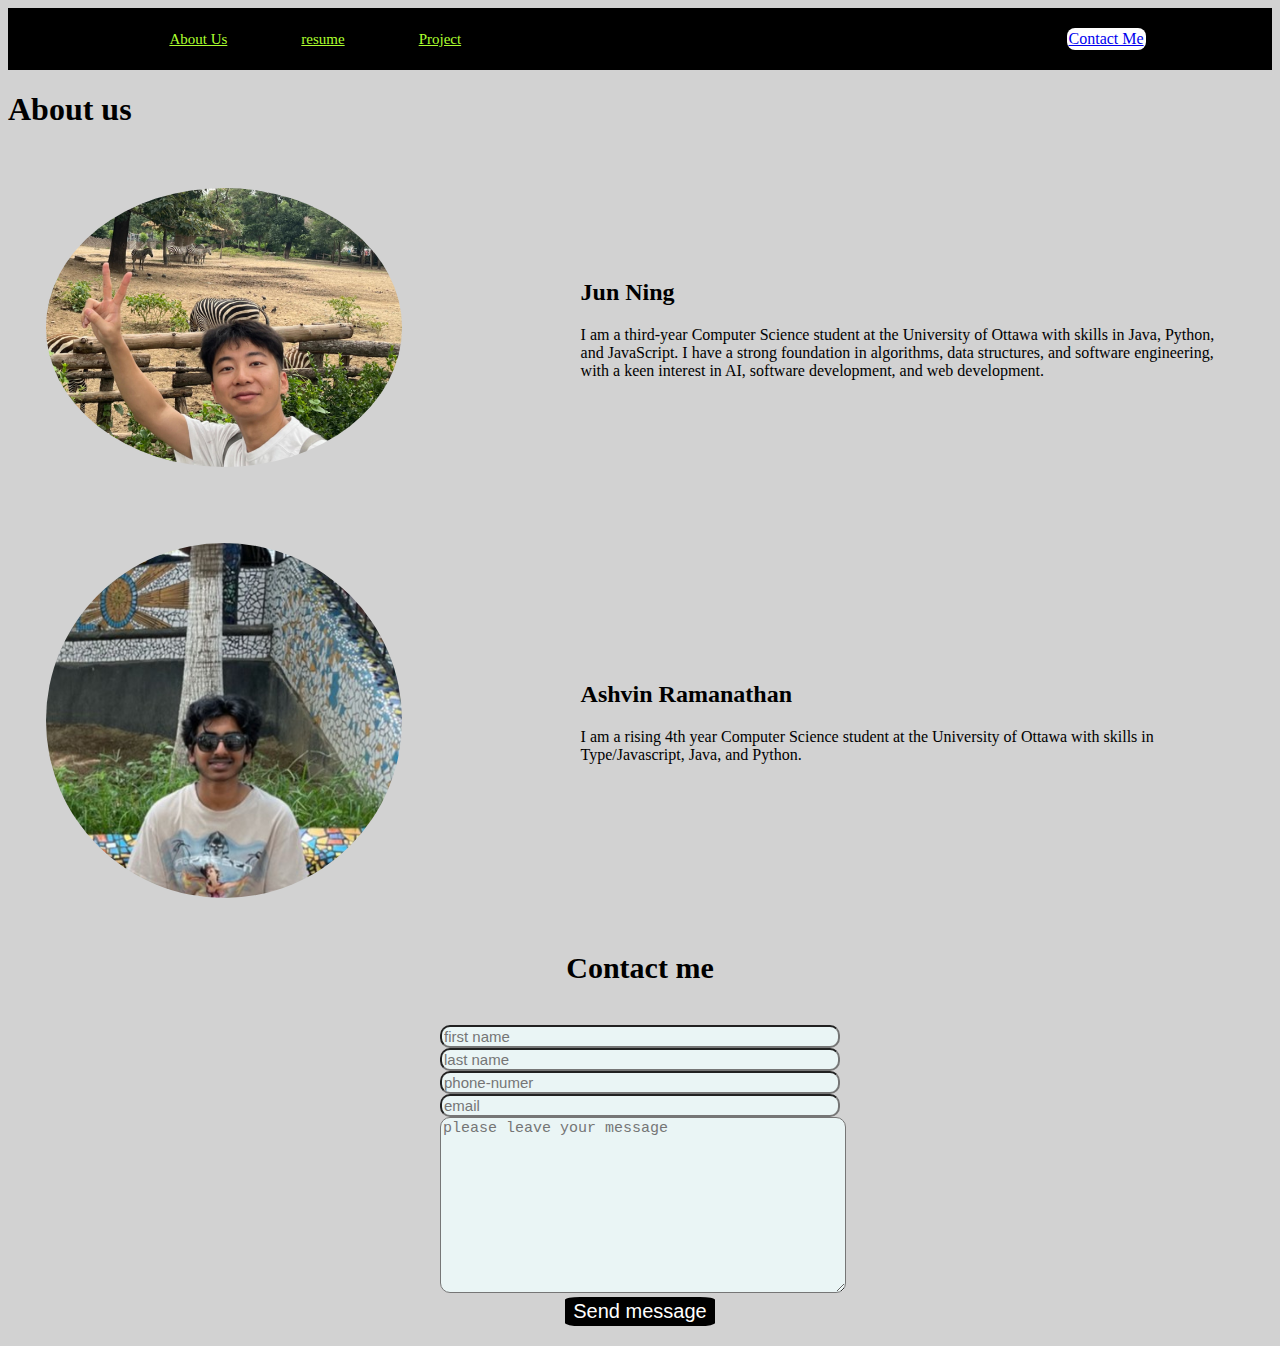
<file: public/index.html>
<!DOCTYPE html>
<html lang="en">
<head>
     <meta charset="UTF-8">
     <meta name="viewport" content="width=device-width, initial-scale=1.0">
     <title>Portfolio</title>
     <link rel="stylesheet" href="style.css">
</head>
<body>
    <header class="header">
        
        <nav class = "navBar">
            <a href="#about-us" class="">About Us</a>
            <a href="resume/resume.html">resume</a>
            <a href="project/project.html">Project</a>
        </nav>
        <a href="#contact" class="contact">Contact Me</a>
    </header>

    <h1>About us </h1>
    <section id="about-us" >
        <div class="about">
           
               <img src="./image/aboutMe.jpg" alt="Jun's image" class="image-about-me">
               <div>
                <h2>Jun Ning </h2>
                <p>I am a third-year Computer Science student at the University of Ottawa 
                   with skills in Java, Python, and JavaScript. I have a strong foundation in algorithms, data structures, 
                   and software engineering, with a keen interest in AI, software development, and web development.</p>
               </div>
        </div>

        <div class="about">
            <img src="./image/aboutme2.jpg" alt="Ashvin's image" class="image-about-me">
            <div>   
                <h2>Ashvin Ramanathan</h2>
                <p>I am a rising 4th year Computer Science student at the University of Ottawa with skills in Type/Javascript, Java, and Python.</p>
            </div>

        </div>
    </section>

    <section id="contact">
        <div class="contact-form">
            <h2 class="contact-me">Contact <span>me</span></h2>
            <form action="#">
                <div class="input-box">
                    <input type="text" placeholder="first name">
                    <input type="text" placeholder="last name">
    
                </div>
                <div class="input-box">
                    <input type="text" placeholder="phone-numer">
                    <input type="email" placeholder="email">
                </div>

                <textarea name="" id="" cols="25" rows="10" placeholder="please leave your message"></textarea>
                <input type="submit" value="Send message" class="btn">
            </form>
        </div>
        
    </section>
    
    
</body>


</html>
</file>
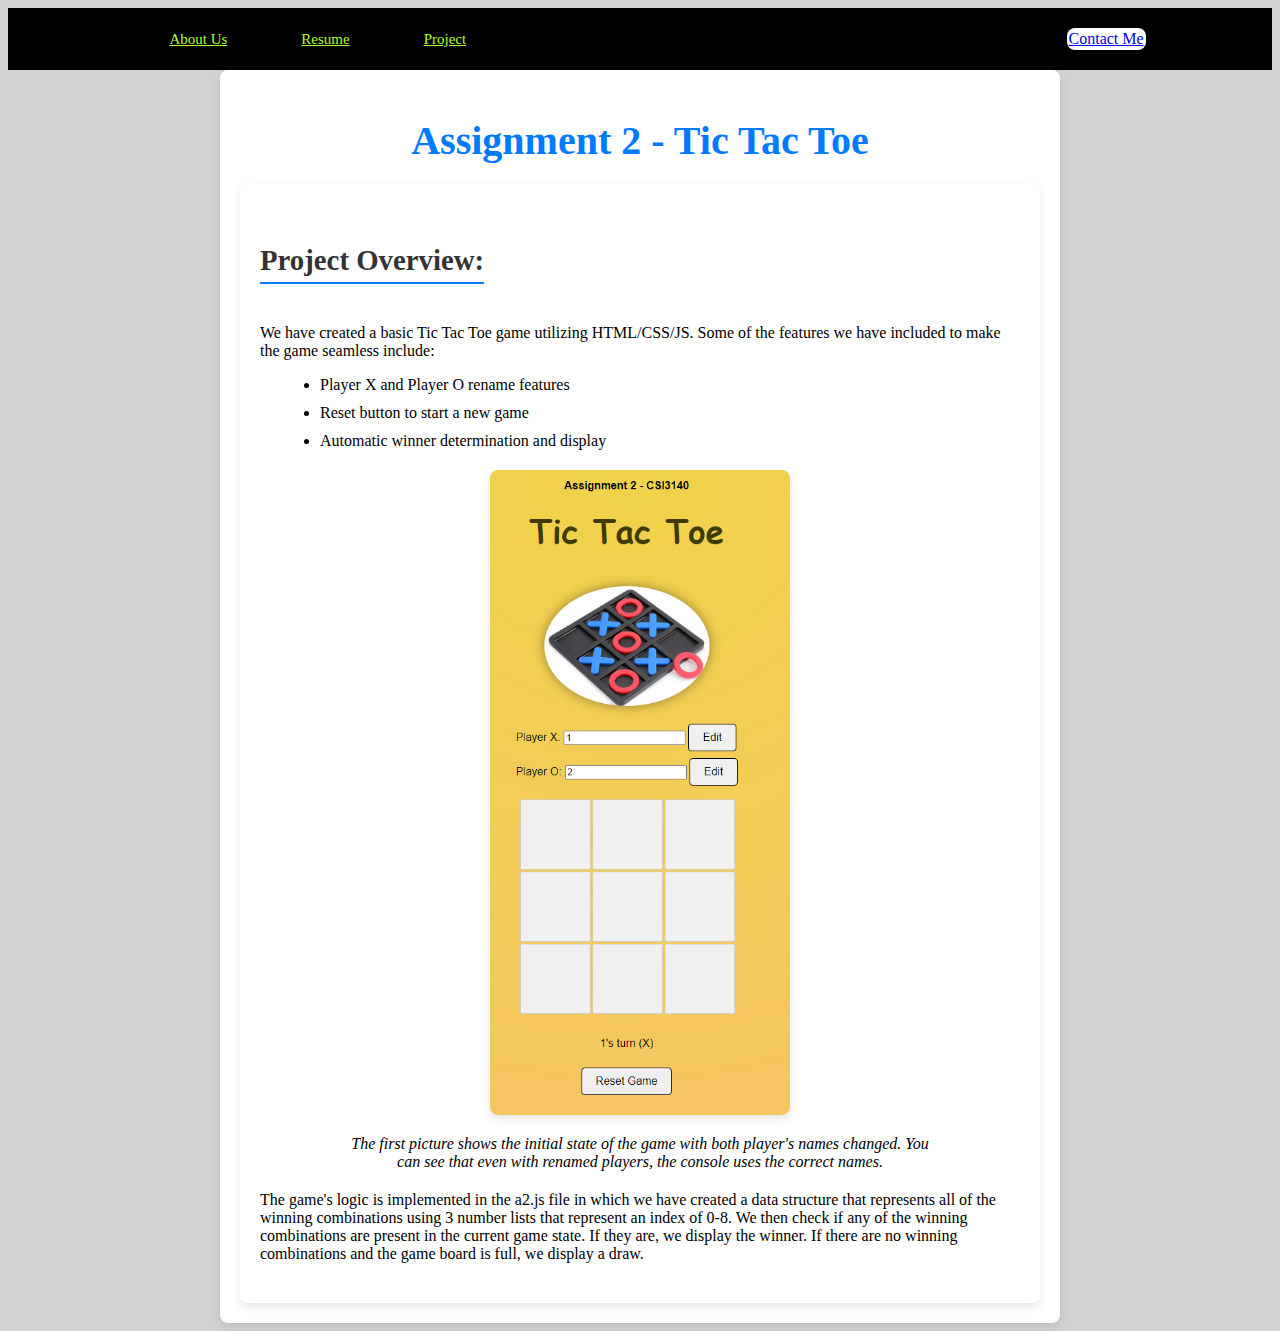
<file: public/project/assignment2.html>
<!DOCTYPE html>
<html lang="en">
<head>
     <meta charset="UTF-8">
     <meta name="viewport" content="width=device-width, initial-scale=1.0">
     <title>Portfolio</title>
     <link rel="stylesheet" href="a3.css">
</head>
<body>
    <header class="header">
        <nav class="navBar">
            <a href="../index.html#about-us" class="">About Us</a>
            <a href="../resume/resume.html">Resume</a>
            <a href="project.html">Project</a>
        </nav>
        <a href="../index.html#contact" class="contact">Contact Me</a>
    </header>

    <body>
        <div class="container">
            <h1 class="project-title">Assignment 2 - Tic Tac Toe</h1>
            <div class="project-card">
                <div class="project-description">
                    <h2 class="section-title">Project Overview:</h2>
                    <p>We have created a basic Tic Tac Toe game utilizing HTML/CSS/JS. Some of the features we have included to make the game seamless include:</p>
                    <ul>
                        <li>Player X and Player O rename features</li>
                        <li>Reset button to start a new game</li>
                        <li>Automatic winner determination and display</li>
                    </ul>
                </div>
                <img src="../image/initialstateA2.png" alt="Initial State" class="project-image">
                <p class="image-description">The first picture shows the initial state of the game with both player's names changed. You can see that even with renamed players, the console uses the correct names.</p>
                <div class="project-description">
                    <p>The game's logic is implemented in the a2.js file in which we have created a data structure that represents all of the winning combinations using 3 number lists that represent an index of 0-8. We then check if any of the winning combinations are present in the current game state. If they are, we display the winner. If there are no winning combinations and the game board is full, we display a draw.</p>
                </div>
            </div>
        </div>
    </body>

    
    
</body>


</html>
</file>
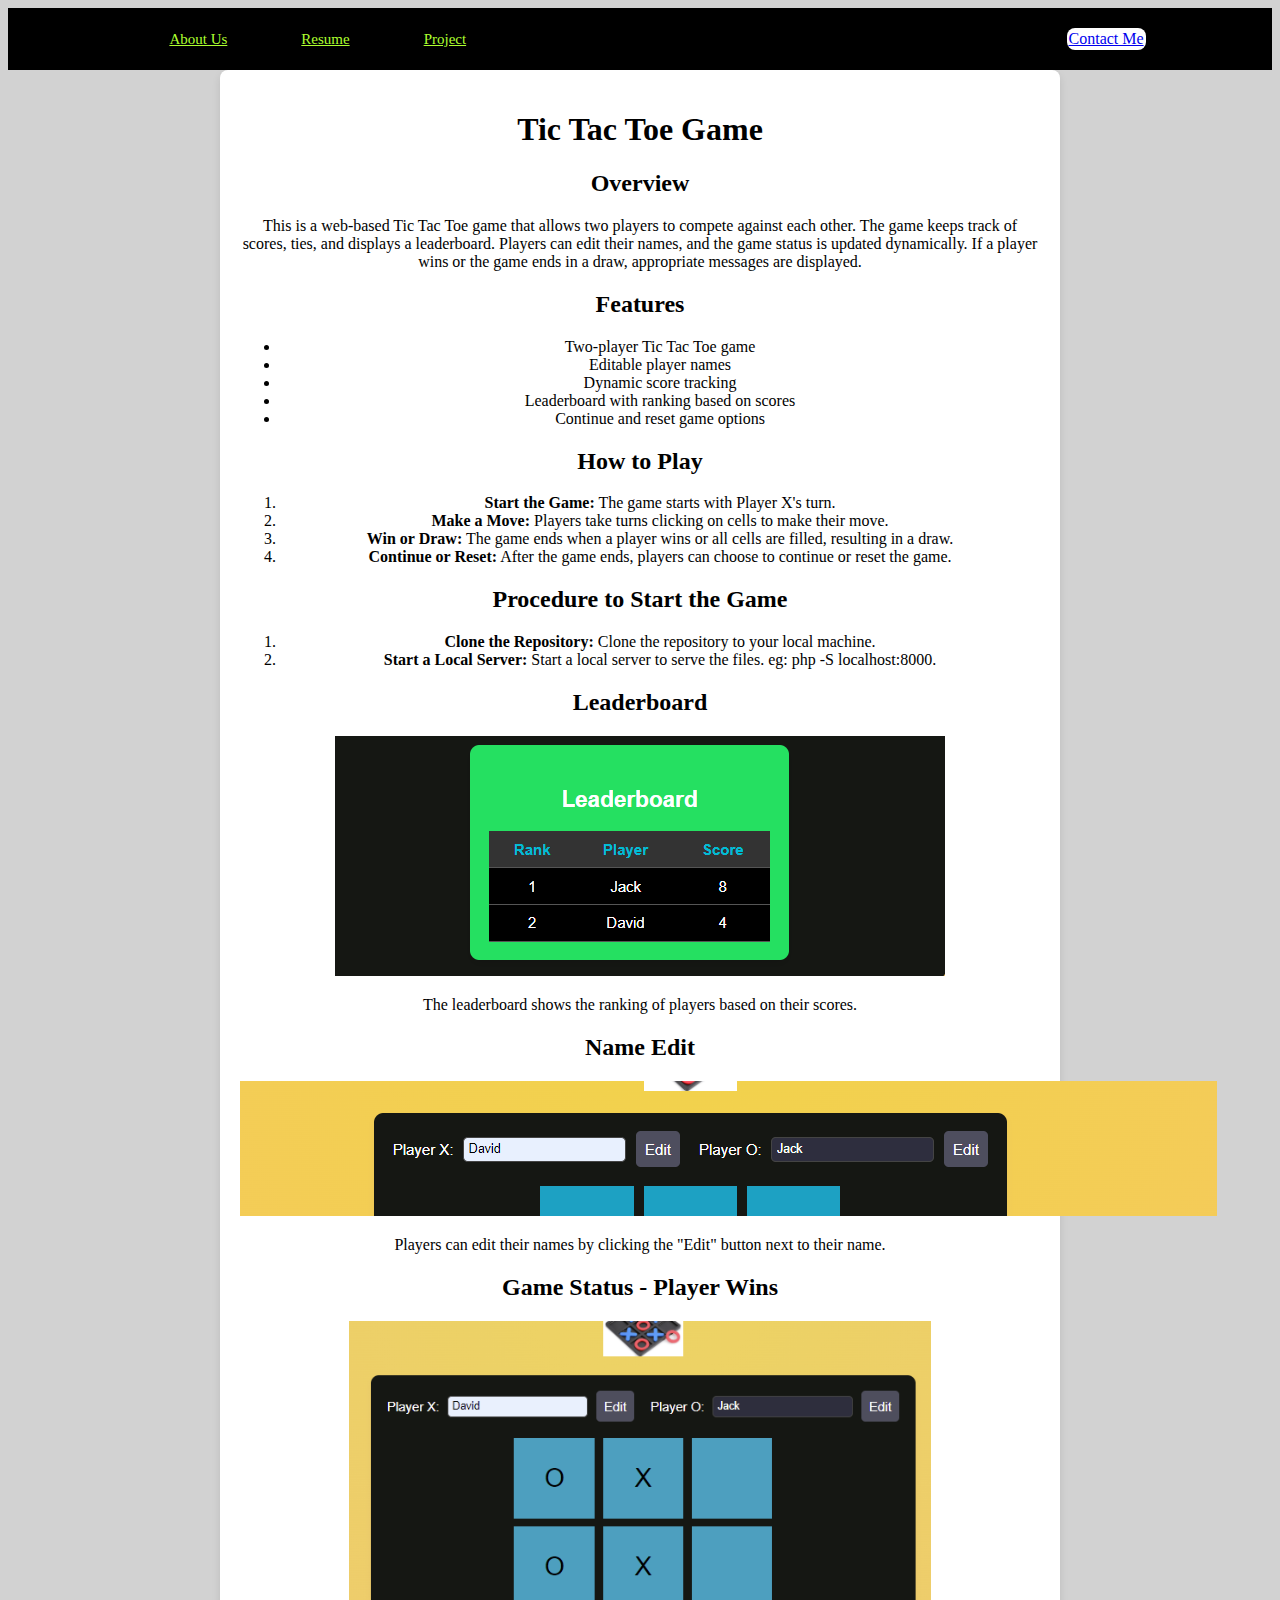
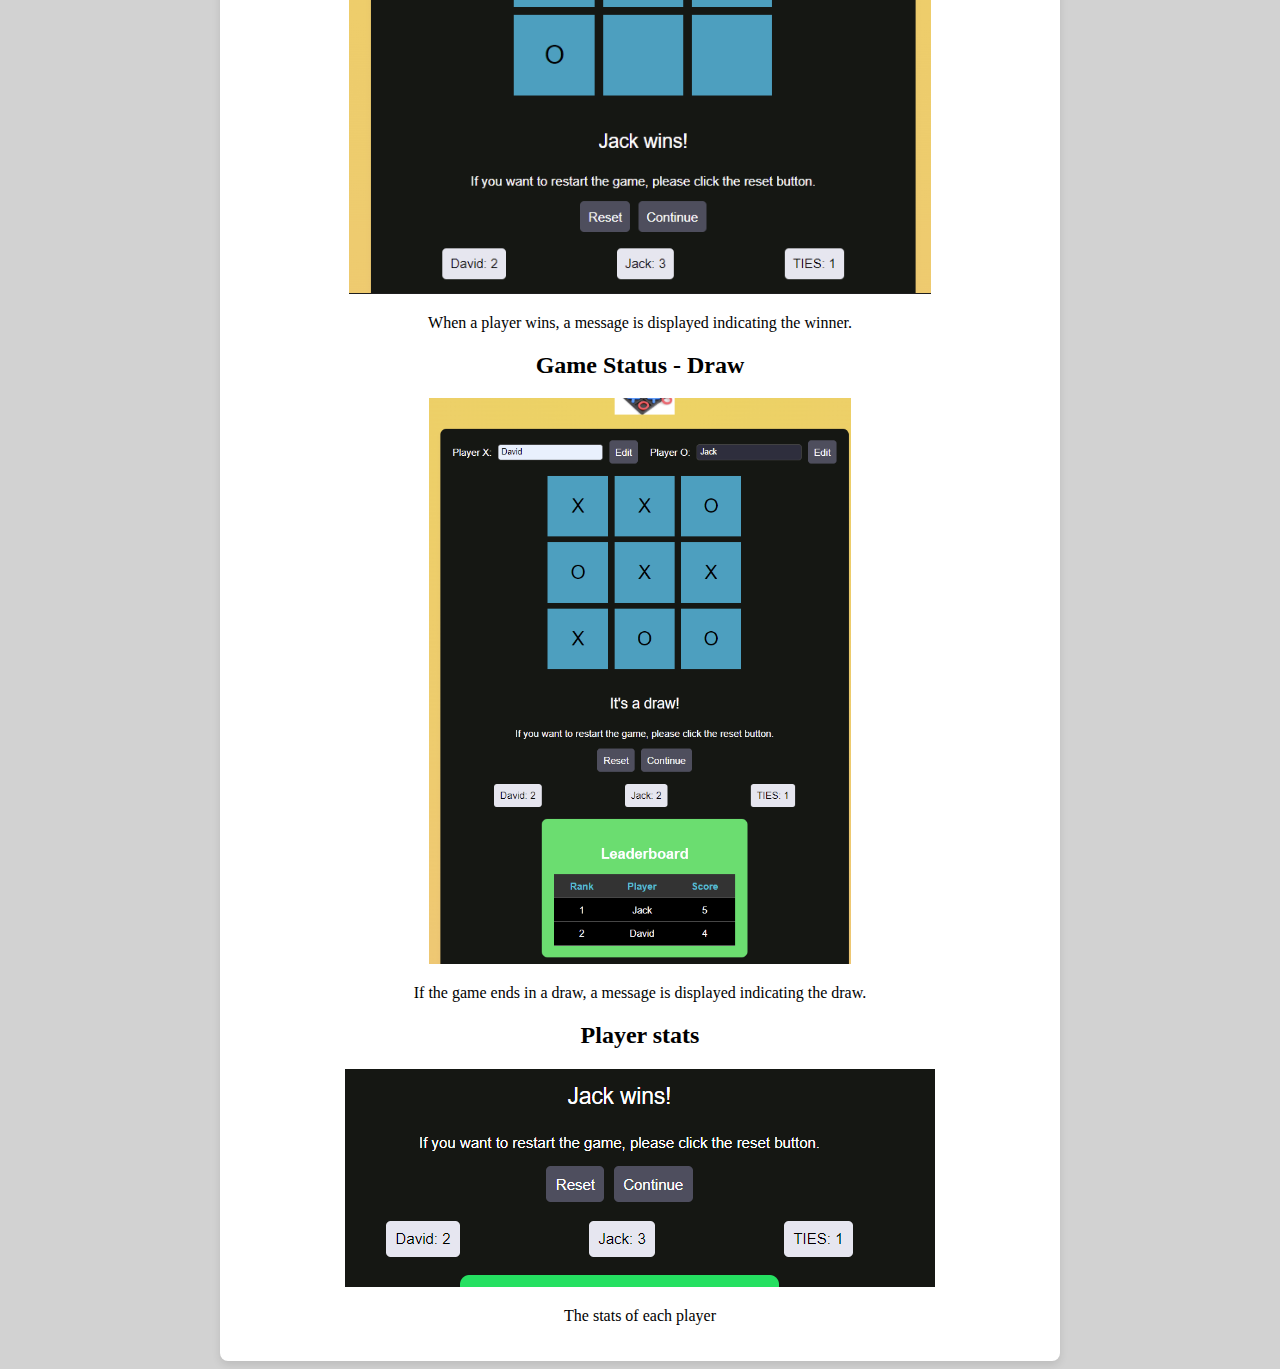
<file: public/project/assignment3.html>
<!DOCTYPE html>
<html lang="en">
<head>
     <meta charset="UTF-8">
     <meta name="viewport" content="width=device-width, initial-scale=1.0">
     <title>Portfolio</title>
     <link rel="stylesheet" href="a3.css">
</head>
<body>
    <header class="header">
        <nav class="navBar">
            <a href="../index.html#about-us" class="">About Us</a>
            <a href="../resume/resume.html">Resume</a>
            <a href="project.html">Project</a>
        </nav>
        <a href="../index.html#contact" class="contact">Contact Me</a>
    </header>

    <body>
        <div class="container">
            <h1>Tic Tac Toe Game</h1>
    
            <section class="overview">
                <h2>Overview</h2>
                <p>This is a web-based Tic Tac Toe game that allows two players to compete against each other. The game keeps track of scores, ties, and displays a leaderboard. Players can edit their names, and the game status is updated dynamically. If a player wins or the game ends in a draw, appropriate messages are displayed.</p>
            </section>
    
            <section class="features">
                <h2>Features</h2>
                <ul>
                    <li>Two-player Tic Tac Toe game</li>
                    <li>Editable player names</li>
                    <li>Dynamic score tracking</li>
                    <li>Leaderboard with ranking based on scores</li>
                    <li>Continue and reset game options</li>
                </ul>
            </section>
    
            <section class="how-to-play">
                <h2>How to Play</h2>
                <ol>
                    <li><b>Start the Game:</b> The game starts with Player X's turn.</li>
                    <li><b>Make a Move:</b> Players take turns clicking on cells to make their move.</li>
                    <li><b>Win or Draw:</b> The game ends when a player wins or all cells are filled, resulting in a draw.</li>
                    <li><b>Continue or Reset:</b> After the game ends, players can choose to continue or reset the game.</li>
                </ol>
            </section>
    
            <section class="procedure">
                <h2>Procedure to Start the Game</h2>
                <ol>
                    <li><b>Clone the Repository:</b> Clone the repository to your local machine.</li>
                    <li><b>Start a Local Server:</b> Start a local server to serve the files. eg: php -S localhost:8000.</li>
                </ol>
            </section>
    
            <section class="leaderboard">
                <h2>Leaderboard</h2>
                <img src="../image/LeaderBoardA3.png" alt="Leaderboard">
                <p>The leaderboard shows the ranking of players based on their scores.</p>
            </section>
    
            <section class="name-edit">
                <h2>Name Edit</h2>
                <img src="../image/nameEditA3.png" alt="Name Edit">
                <p>Players can edit their names by clicking the "Edit" button next to their name.</p>
            </section>
    
            <section class="game-status">
                <h2>Game Status - Player Wins</h2>
                <img src="../image/winnerA3.png" alt="Winner">
                <p>When a player wins, a message is displayed indicating the winner.</p>
            </section>
    
            <section class="game-status-draw">
                <h2>Game Status - Draw</h2>
                <img src="../image/tiegameA3.png" alt="Tie Game">
                <p>If the game ends in a draw, a message is displayed indicating the draw.</p>
            </section>
    
            <section class="player-stats">
                <h2>Player stats</h2>
                <img src="../image/statusA3.png" alt="Stats">
                <p>The stats of each player</p>
            </section>
        </div>
    </body>

    
    
</body>


</html>
</file>
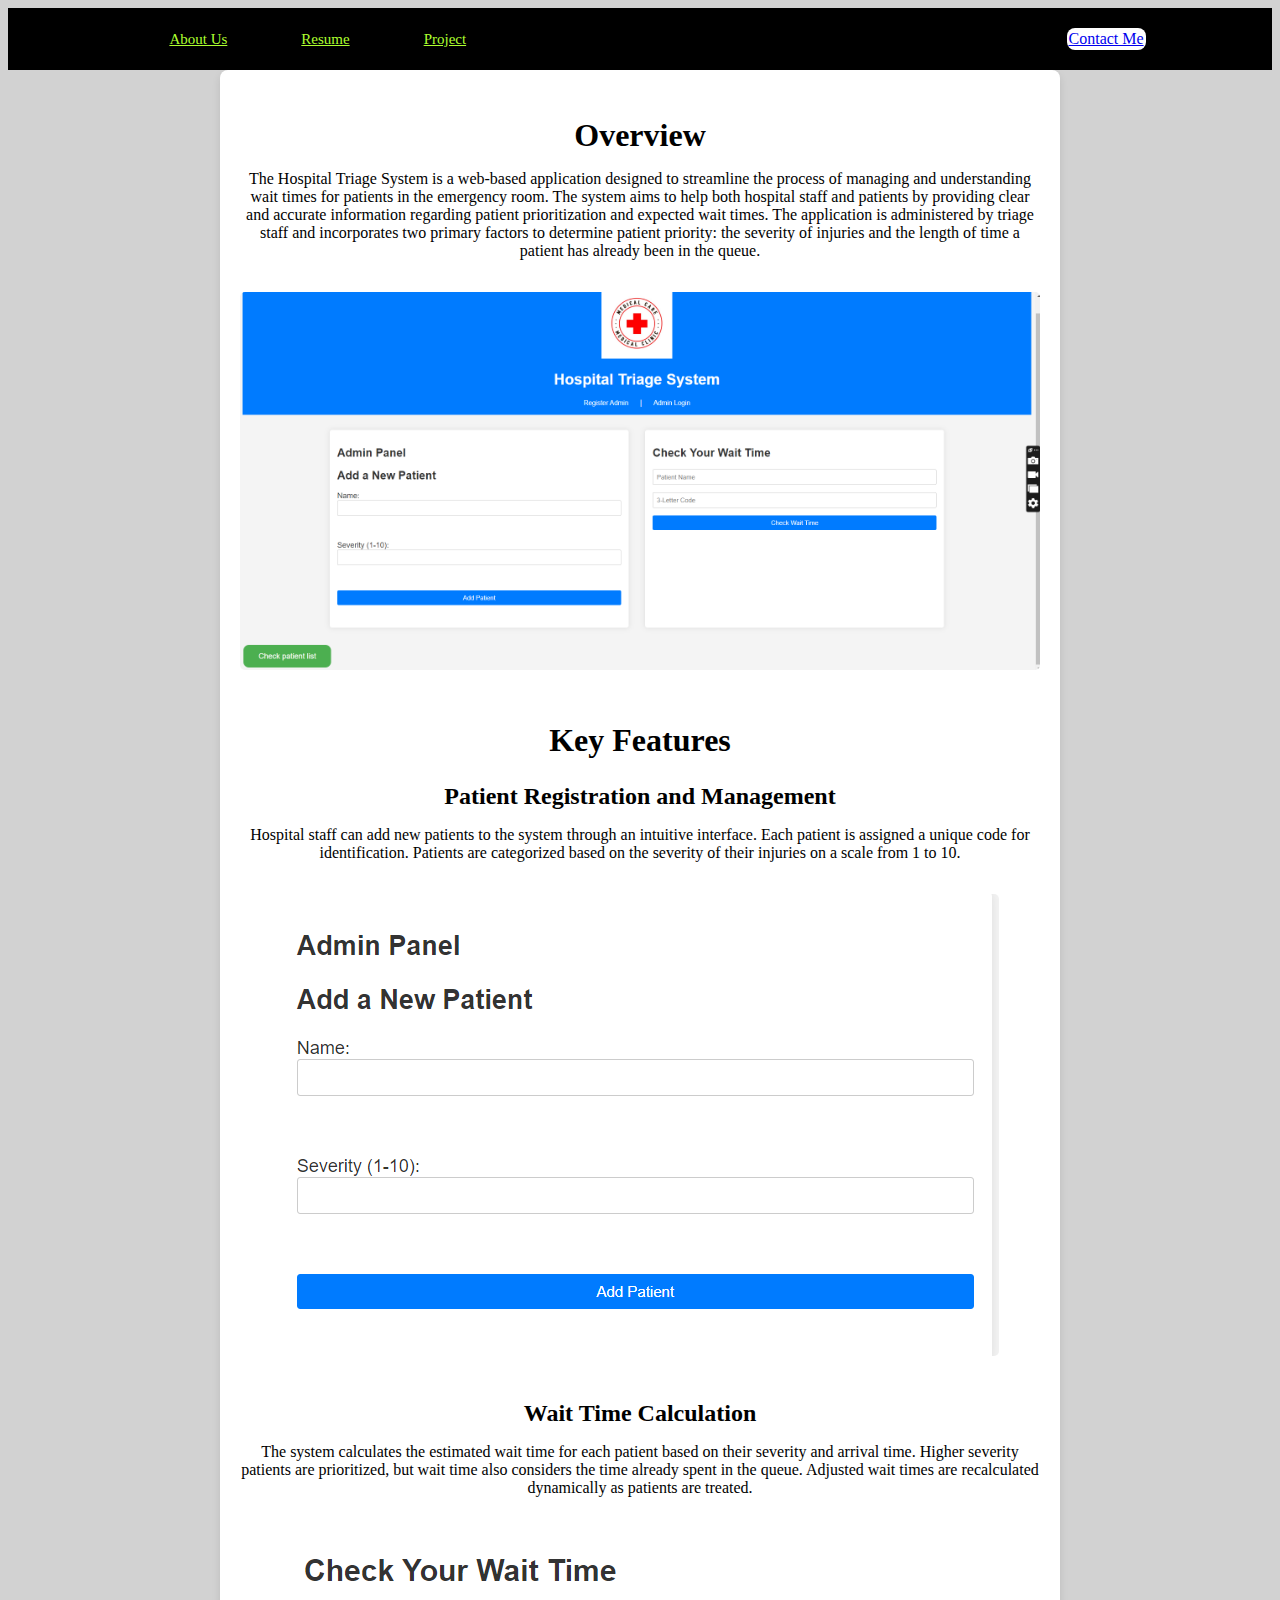
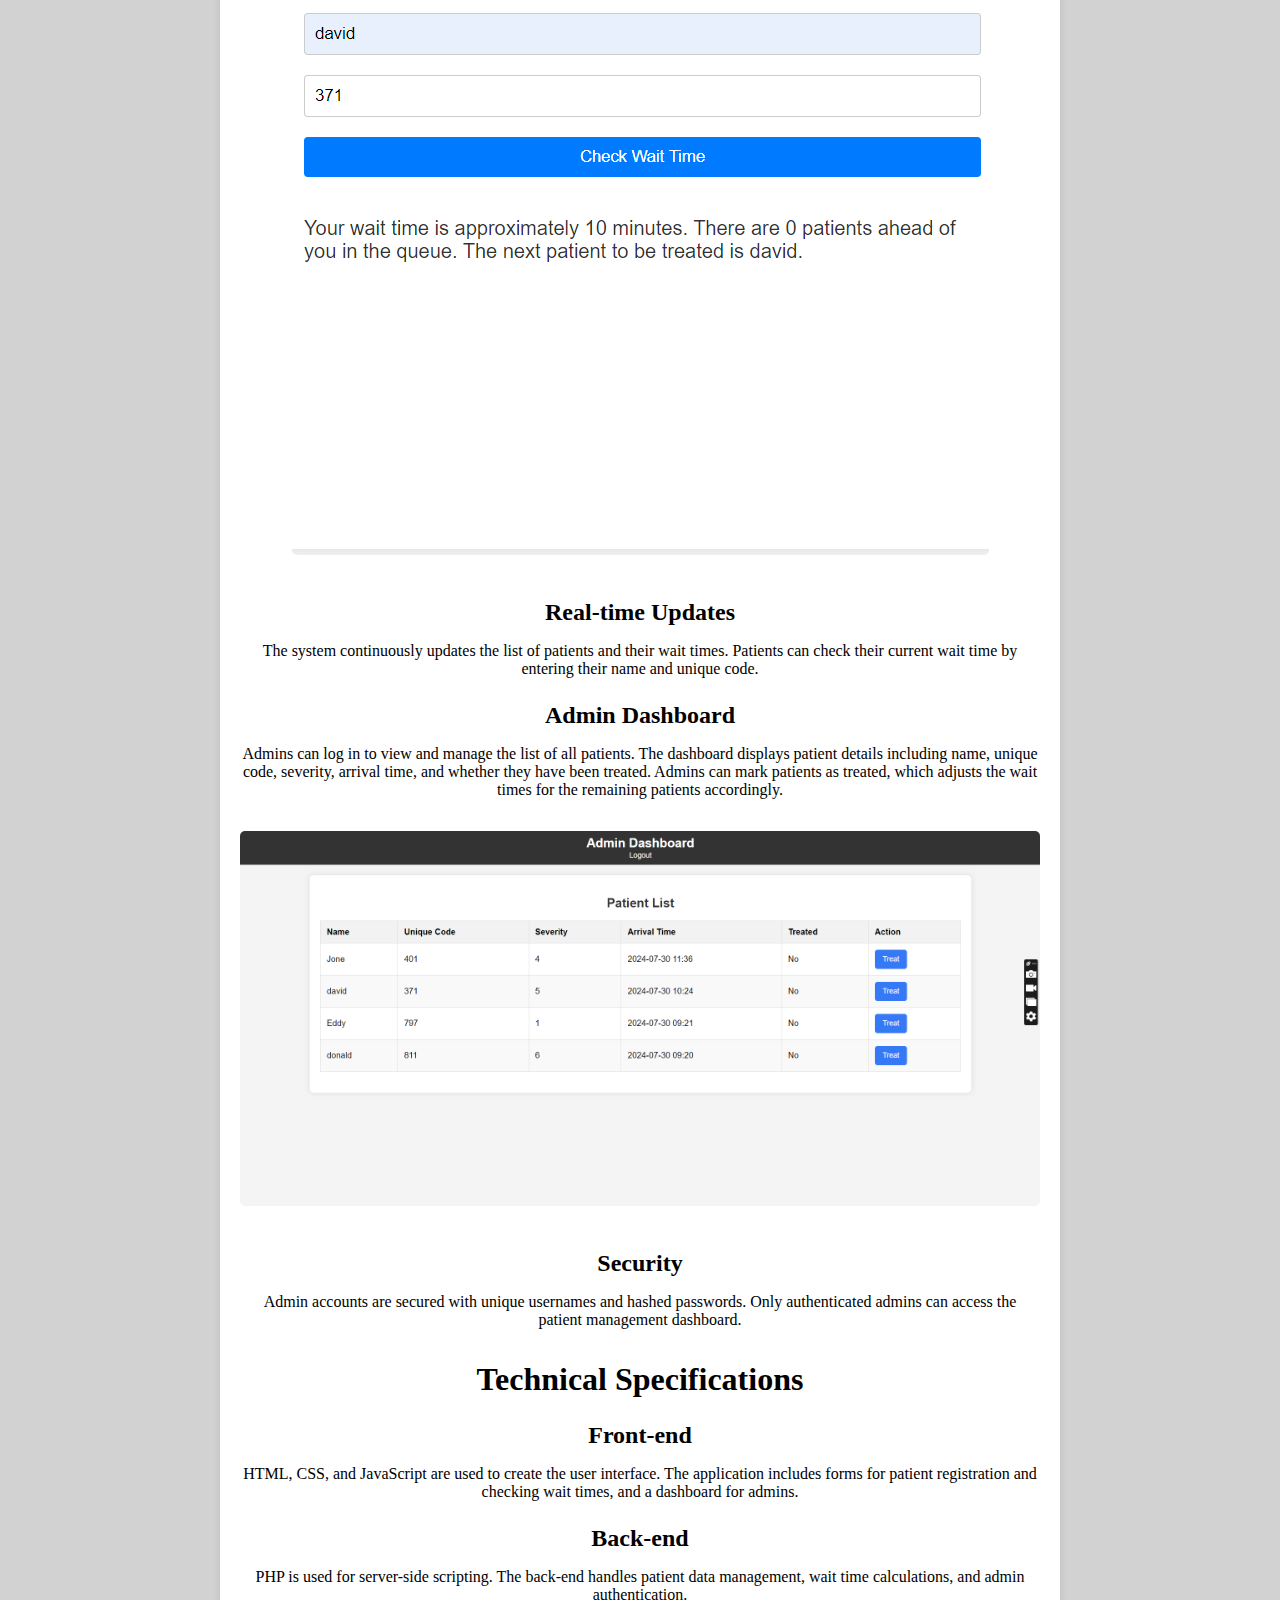
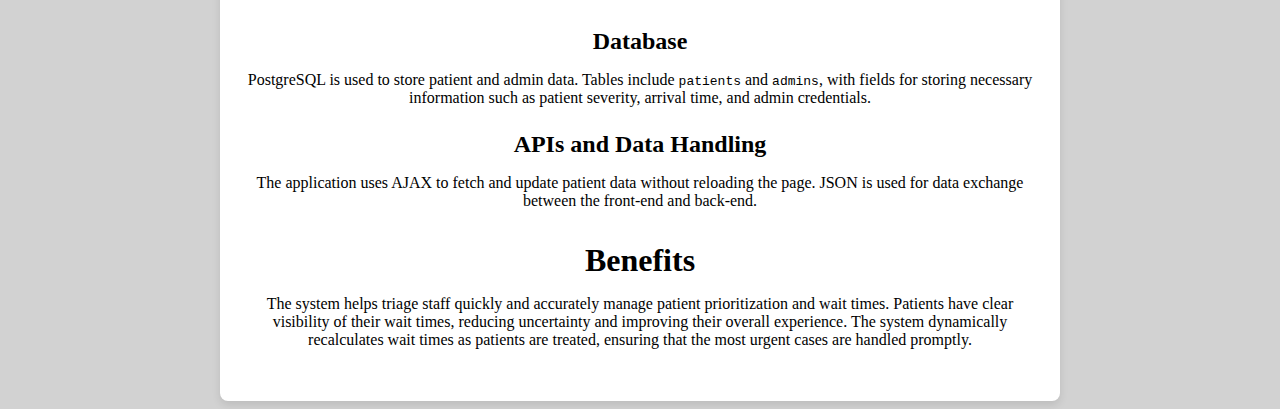
<file: public/project/assignment4.html>
<!DOCTYPE html>
<html lang="en">
<head>
     <meta charset="UTF-8">
     <meta name="viewport" content="width=device-width, initial-scale=1.0">
     <title>Portfolio</title>
     <link rel="stylesheet" href="a4.css">
</head>
<body>
    <header class="header">
        <nav class="navBar">
            <a href="../index.html#about-us" class="">About Us</a>
            <a href="../resume/resume.html">Resume</a>
            <a href="project.html">Project</a>
        </nav>
        <a href="../index.html#contact" class="contact">Contact Me</a>
    </header>

    <body>
        <div class="container">

            <main class="project">
                <section>
                    <h2>Overview</h2>
                    <p>The Hospital Triage System is a web-based application designed to streamline the process of managing and understanding wait times for patients in the emergency room. The system aims to help both hospital staff and patients by providing clear and accurate information regarding patient prioritization and expected wait times. The application is administered by triage staff and incorporates two primary factors to determine patient priority: the severity of injuries and the length of time a patient has already been in the queue.</p>
                    <img src="../image/OverallA4.png" alt="Overview Image">
                </section>
        
                <section>
                    <h2>Key Features</h2>
        
                    <h3>Patient Registration and Management</h3>
                    <p>Hospital staff can add new patients to the system through an intuitive interface. Each patient is assigned a unique code for identification. Patients are categorized based on the severity of their injuries on a scale from 1 to 10.</p>
                    <img src="../image/insertPatientA4.png" alt="Patient Registration Image">
        
                    <h3>Wait Time Calculation</h3>
                    <p>The system calculates the estimated wait time for each patient based on their severity and arrival time. Higher severity patients are prioritized, but wait time also considers the time already spent in the queue. Adjusted wait times are recalculated dynamically as patients are treated.</p>
                    <img src="../image/waittimeA4.png" alt="Wait Time Calculation Image">
        
                    <h3>Real-time Updates</h3>
                    <p>The system continuously updates the list of patients and their wait times. Patients can check their current wait time by entering their name and unique code.</p>
                    
        
                    <h3>Admin Dashboard</h3>
                    <p>Admins can log in to view and manage the list of all patients. The dashboard displays patient details including name, unique code, severity, arrival time, and whether they have been treated. Admins can mark patients as treated, which adjusts the wait times for the remaining patients accordingly.</p>
                    <img src="../image/dashboardA4.png" alt="Admin Dashboard Image">
        
                    <h3>Security</h3>
                    <p>Admin accounts are secured with unique usernames and hashed passwords. Only authenticated admins can access the patient management dashboard.</p>
                </section>
        
                <section>
                    <h2>Technical Specifications</h2>
        
                    <h3>Front-end</h3>
                    <p>HTML, CSS, and JavaScript are used to create the user interface. The application includes forms for patient registration and checking wait times, and a dashboard for admins.</p>
                 
        
                    <h3>Back-end</h3>
                    <p>PHP is used for server-side scripting. The back-end handles patient data management, wait time calculations, and admin authentication.</p>
                 
        
                    <h3>Database</h3>
                    <p>PostgreSQL is used to store patient and admin data. Tables include <code>patients</code> and <code>admins</code>, with fields for storing necessary information such as patient severity, arrival time, and admin credentials.</p>
                 
        
                    <h3>APIs and Data Handling</h3>
                    <p>The application uses AJAX to fetch and update patient data without reloading the page. JSON is used for data exchange between the front-end and back-end.</p>
                
                </section>
        
        
        
                <section>
                    <h2>Benefits</h2>
                    <p>The system helps triage staff quickly and accurately manage patient prioritization and wait times. Patients have clear visibility of their wait times, reducing uncertainty and improving their overall experience. The system dynamically recalculates wait times as patients are treated, ensuring that the most urgent cases are handled promptly.</p>
                </section>
            </main>
           


        </div>
    </body>

    
    
</body>


</html>
</file>
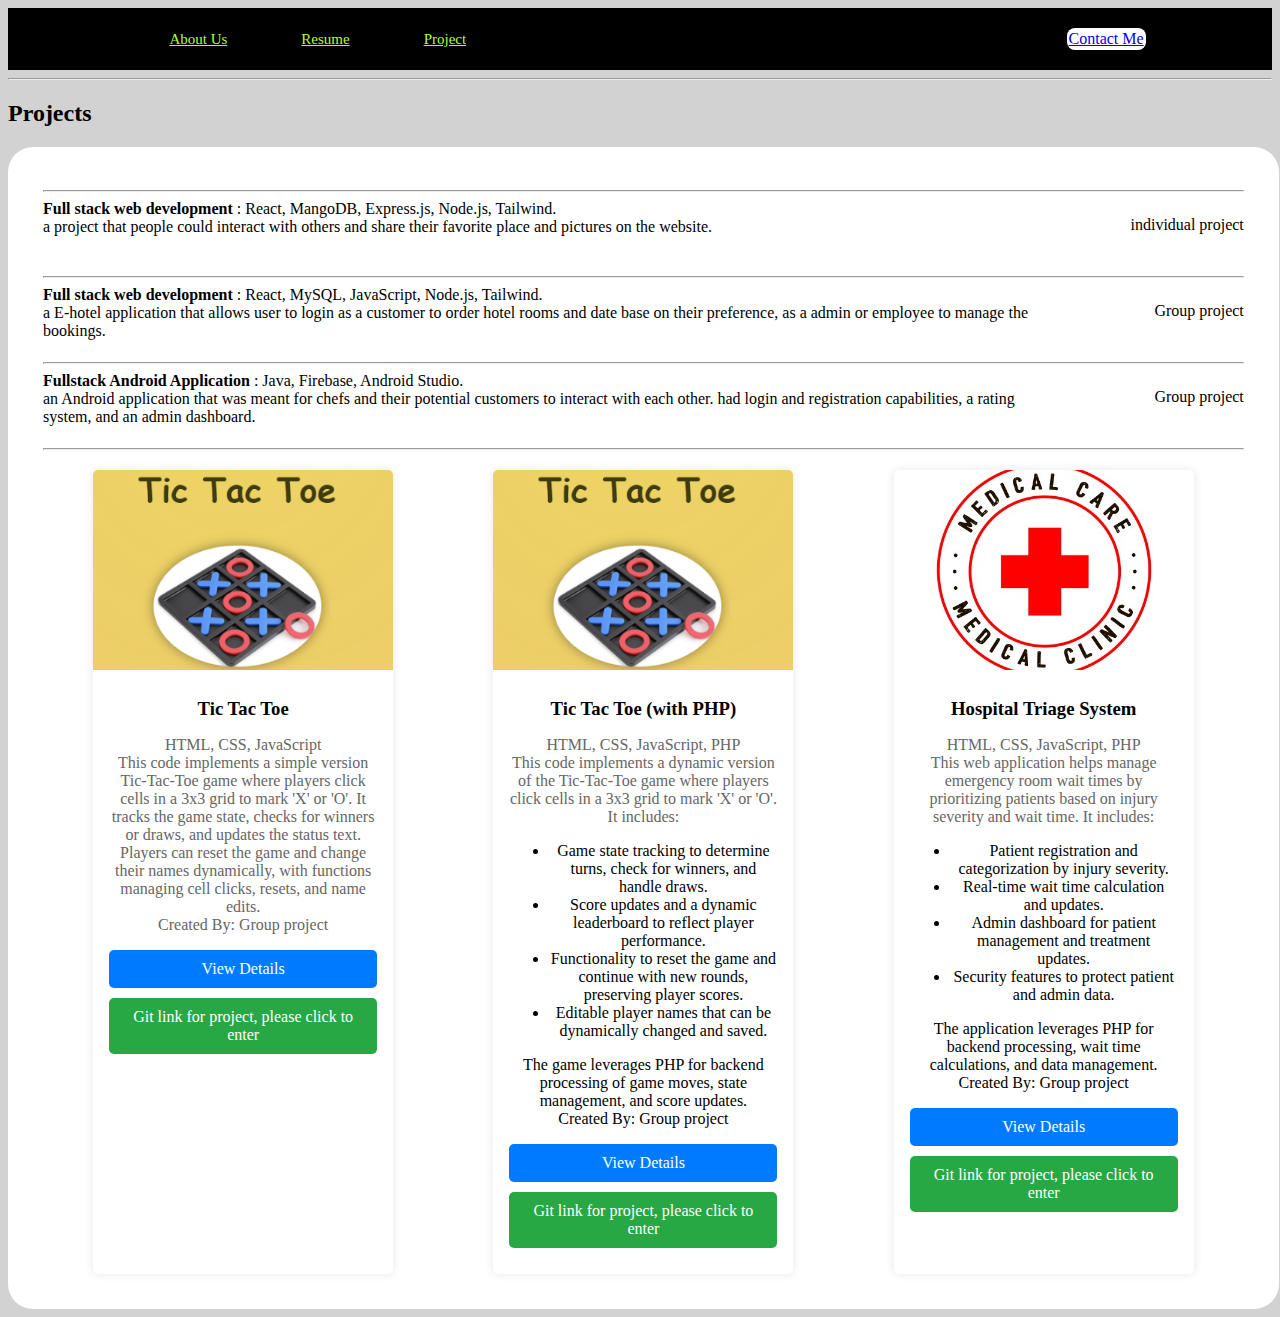
<file: public/project/project.html>
<!DOCTYPE html>
<html lang="en">
<head>
    <meta charset="UTF-8">
    <meta name="viewport" content="width=device-width, initial-scale=1.0">
    <title>Portfolio</title>
    <link rel="stylesheet" href="../style.css">
</head>
<body>
    <header class="header">
        <nav class="navBar">
            <a href="../index.html#about-us" class="">About Us</a>
            <a href="../resume/resume.html">Resume</a>
            <a href="project.html">Project</a>
        </nav>
        <a href="../index.html#contact" class="contact">Contact Me</a>
    </header>
    <hr>
    <h2>Projects</h2>
    <section id="project">
        <div class="project-box">
            <hr>
            <div class="info-box">
                <div class="info-section">
                    <b> Full stack web development </b> : React, MangoDB, Express.js, Node.js, Tailwind.
                    <br> 
                    a project that people could interact with others and share their favorite place and pictures on the website.  
                </div>
                <div class="info-section-right">
                    <p>individual project</p> <br>
                </div>
            </div>
            <hr>
            <div class="info-box">
                <div class="info-section">
                    <b> Full stack web development </b> : React, MySQL, JavaScript, Node.js, Tailwind.
                    <br> 
                    a E-hotel application that allows user to login as a customer to order hotel rooms and date base on their preference, as a admin or employee
                    to manage the bookings. 
                </div>
                <div class="info-section-right">
                    <p>Group project</p> <br>
                </div>
            </div>
            <hr>
            <div class="info-box">
                <div class="info-section">
                    <b> Fullstack Android Application </b> : Java, Firebase, Android Studio.
                    <br> 
                    an Android application that was meant for chefs and their potential customers to interact with each other. had login and registration capabilities, a rating system, and an admin dashboard. 
                </div>
                <div class="info-section-right">
                    <p>Group project</p> <br>
                </div>
            </div>
            <hr>
            <div class="project-row">
                <div class="project-card">
                    <img src="../image/tictactoe.png" alt="Tic Tac Toe">
                    <div class="project-info">
                        <h3>Tic Tac Toe</h3>
                        <p>HTML, CSS, JavaScript
                            <br>This code implements a simple version Tic-Tac-Toe game where players click cells in a 3x3 grid to mark 'X' or 'O'. It tracks the game state, checks for winners or draws, and updates the status text. Players can reset the game and change their names dynamically, with functions managing cell clicks, resets, and name edits.
                       
                        <br>Created By: Group project
                    </p>
                        <a href="assignment2.html" class="view-details">View Details</a>
                        <a href="https://github.com/Davidthecoderme/csi3140_assignment2.git" class="git-link"> Git link for project, please click to enter</a>
                    </div>
                </div>  

                <div class="project-card">  
                    <img src="../image/tictactoe.png" alt="Tic Tac Toe">
                    <div class="project-info">
                        <h3>Tic Tac Toe (with PHP)</h3>
                        <p>HTML, CSS, JavaScript, PHP
                            <br>This code implements a dynamic version of the Tic-Tac-Toe game where players click cells in a 3x3 grid to mark 'X' or 'O'. It includes:
                        <ul>
                            <li>Game state tracking to determine turns, check for winners, and handle draws.</li>
                            <li>Score updates and a dynamic leaderboard to reflect player performance.</li>
                            <li>Functionality to reset the game and continue with new rounds, preserving player scores.</li>
                            <li>Editable player names that can be dynamically changed and saved.</li>
                        </ul>The game leverages PHP for backend processing of game moves, state management, and score updates.
                        <br>Created By: Group project
                    </p>
                        <a href="assignment3.html" class="view-details">View Details</a>
                        <a href="https://github.com/Davidthecoderme/csi3140_a3.git" class="git-link">Git link for project, please click to enter</a>
                    </div>
                </div>
                <div class="project-card">
                    <img src="../image/hospitalLogoA4.png" alt="Hospital Triage System">
                    <div class="project-info">
                        <h3>Hospital Triage System</h3>
                        <p>HTML, CSS, JavaScript, PHP<br>This web application helps manage emergency room wait times by prioritizing patients based on injury severity and wait time. It includes:
                        <ul>
                            <li>Patient registration and categorization by injury severity.</li>
                            <li>Real-time wait time calculation and updates.</li>
                            <li>Admin dashboard for patient management and treatment updates.</li>
                            <li>Security features to protect patient and admin data.</li>
                        </ul>The application leverages PHP for backend processing, wait time calculations, and data management.
                        <br>Created By: Group project</p>
                        <a href="assignment4.html" class="view-details">View Details</a>
                        <a href="https://github.com/Davidthecoderme/CSI3140A4.git" class="git-link">Git link for project, please click to enter</a>
                    </div>
                </div>
            </div>
        </div>
    </section>
</body>
</html>
</file>
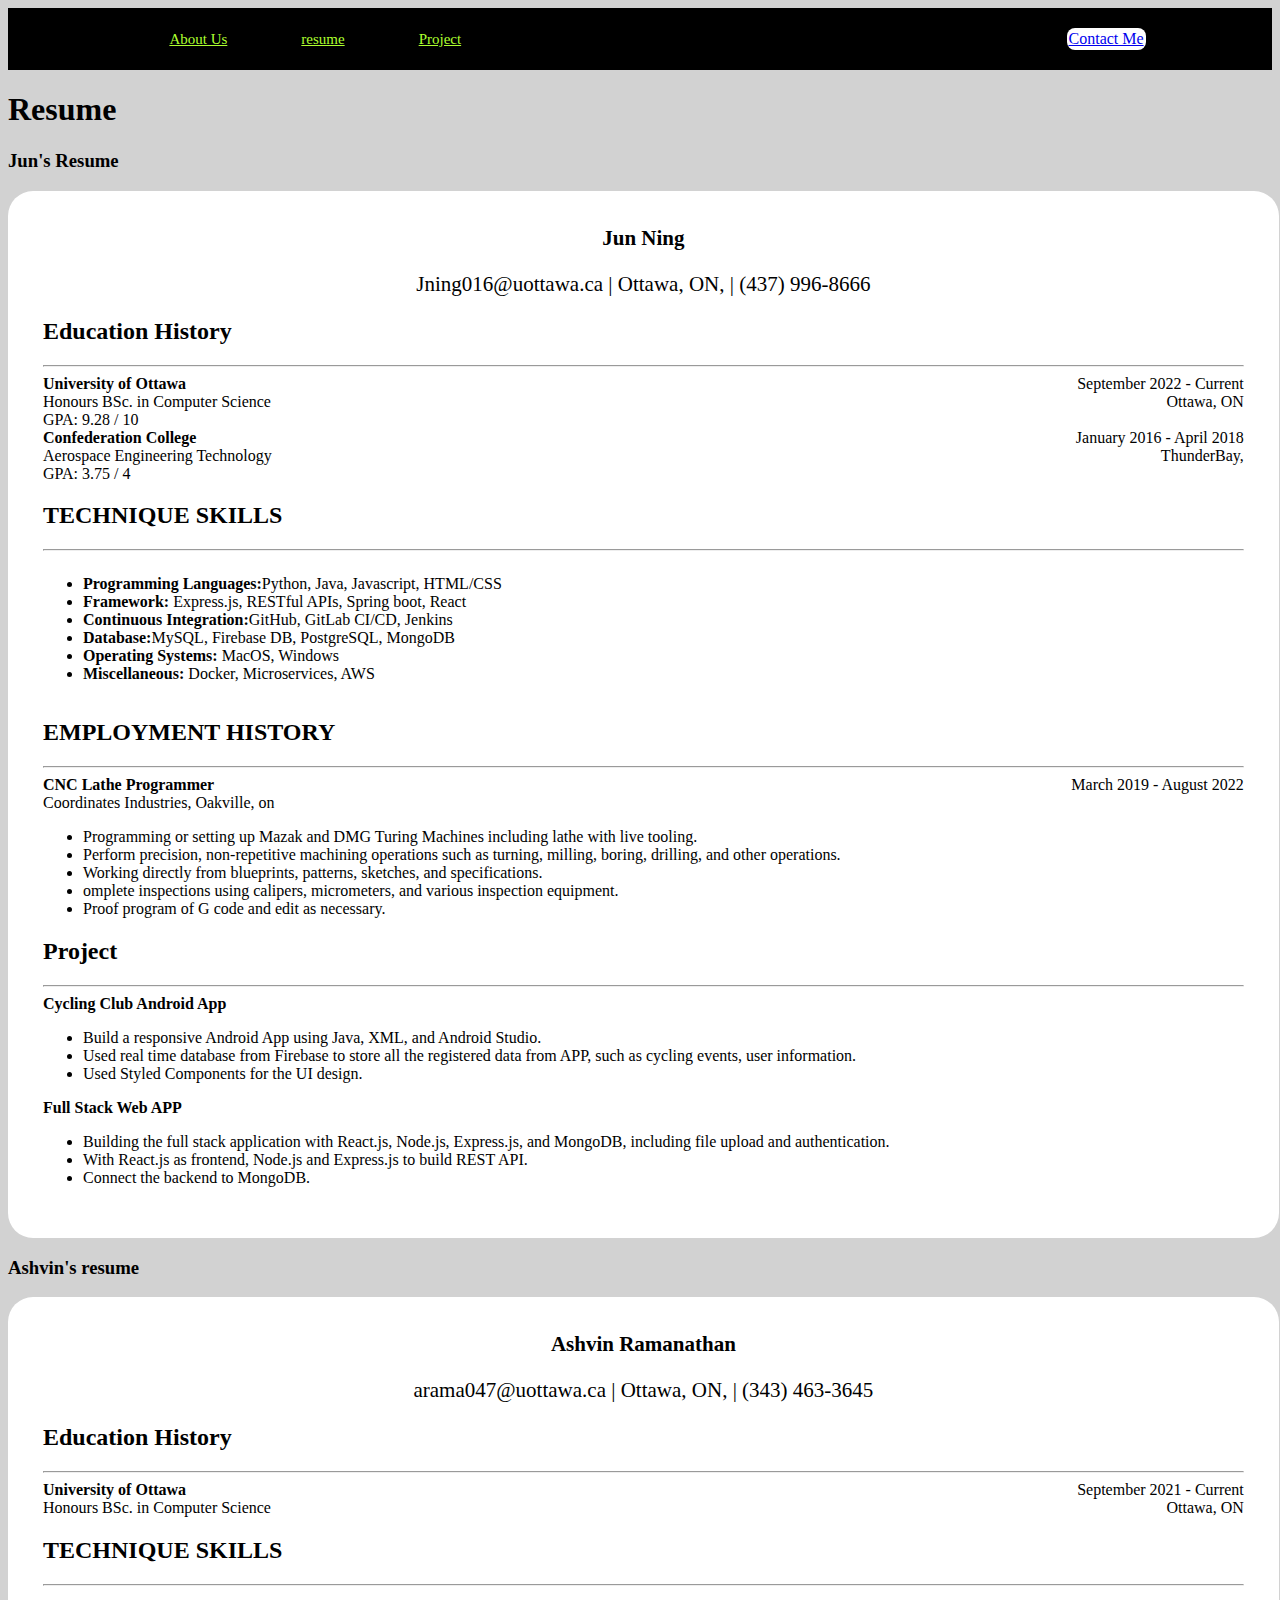
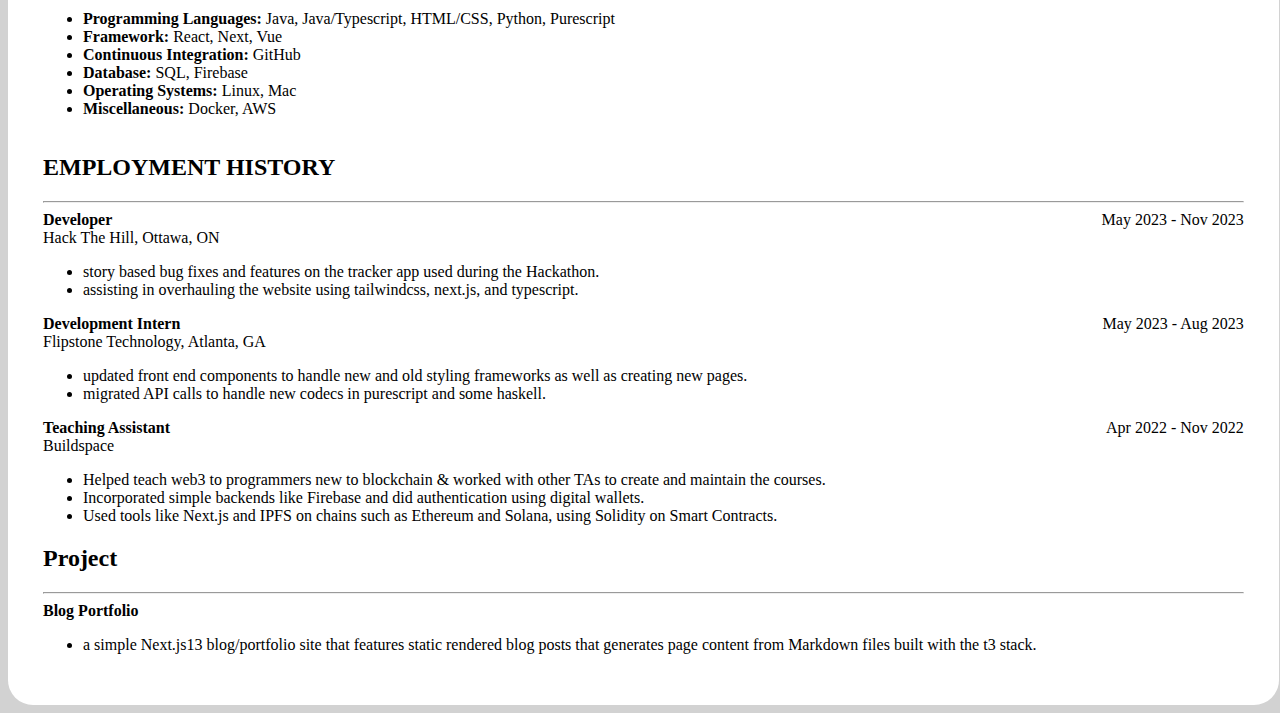
<file: public/resume/resume.html>
<!DOCTYPE html>
<html lang="en">
<head>
     <meta charset="UTF-8">
     <meta name="viewport" content="width=device-width, initial-scale=1.0">
     <title>Portfolio</title>
     <link rel="stylesheet" href="../style.css">
</head>
<body>
    <header class="header">
        
        <nav class = "navBar">
            <a href="../index.html#" class="">About Us</a>
            <a href="resume.html">resume</a>
            <a href="../project/project.html">Project</a>
        </nav>
        <a href="../index.html#contact" class="contact">Contact Me</a>
    </header>
    <h1>Resume</h1>
    <h3>Jun's Resume</h3>
    <section id="resume" >
        <div class="resume-box">

            <div class="resume-header">
                <header >
                    <Strong>Jun Ning</Strong>
                </header>
                <p>
                    Jning016@uottawa.ca | Ottawa, ON, | (437) 996-8666
                </p>
        
            </div>
            <main>
               
                <div>
                    <h2  >Education History</h2>
                    <hr>

                    <div class="info-box">
                        <div class="info-section">
                            <b>University of Ottawa</b> 
                            <br>
                            Honours BSc. in Computer Science <br>
                            GPA: 9.28 / 10
                        </div>
                        <div class="info-section-right">
                            September 2022 - Current <br>
                            Ottawa, ON
                        </div>
                    </div>


                    <div class="info-box">
                        <div class="info-section">
                            <b>Confederation College</b>
                            <br>
                            Aerospace Engineering Technology <br>
                            GPA: 3.75 / 4
                        </div>
                        <div class="info-section-right">
                            January 2016 - April 2018 <br>
                            ThunderBay,
                        </div>
                    </div>
                </div>
                <div>
                    <h2>TECHNIQUE SKILLS</h2>
                    <hr>
                    <div class="info-box">
                        <ul>
                            <li>
                                <b>Programming Languages:</b>Python, Java, Javascript, HTML/CSS
                            </li>
                            <li>
                                <b>Framework:</b> Express.js, RESTful APIs, Spring boot, React
                            </li>
                            <li>
                                <b>Continuous Integration:</b>GitHub, GitLab CI/CD, Jenkins 
                            </li>
                            <li>
                                <b>Database:</b>MySQL, Firebase DB, PostgreSQL, MongoDB
                            </li>
                            <li>
                                <b>Operating Systems:</b> MacOS, Windows
                            </li>
                            <li>
                                <b>Miscellaneous:</b> Docker, Microservices, AWS  
                            </li>
                            
                        </ul>
                    </div>
            
                </div>
                <div >
                    <h2>EMPLOYMENT HISTORY</h2>
                    <hr>
                    <div >
                        <div class="info-box">
                            <div class="info-section">
                                <b>CNC Lathe Programmer</b>
                                <br>
                                Coordinates Industries, Oakville, on

                            </div>
                            <div class="info-section-right">
                                March 2019 - August 2022 
                            </div>
                        </div>
                        <div>
                            <ul>
                                <li>
                                    Programming or setting up Mazak and DMG Turing Machines including lathe with live tooling. 
                                </li>
                                <li>Perform precision, non-repetitive machining operations such as turning, milling, boring, drilling, and other operations.</li>
                                <li>Working directly from blueprints, patterns, sketches, and specifications.</li>
                                <li>omplete inspections using calipers, micrometers, and various inspection equipment.</li>
                                <li>Proof program of G code and edit as necessary.</li>
                            </ul>
                        </div>

                    </div>
                </div>
                <div >
                    <h2>Project</h2>
                    <hr>
                    <b>Cycling Club Android App</b>
                    <div class="info-box">
                        <ul>
                            <li>
                                Build a responsive Android App using Java, XML, and Android Studio.
                            </li>
                            <li>Used real time database from Firebase to store all the registered data from APP, such as cycling events, user information.</li>
                            <li>Used Styled Components for the UI design. </li>
                        </ul>
                    </div>
    
                    <b>Full Stack Web APP</b>
                    <div class="info-box">
                        <ul>
                            <li>
                                Building the full stack application with React.js, Node.js, Express.js, and MongoDB, including file upload and authentication. 
                            </li>
                            <li>With React.js as frontend, Node.js and Express.js to build REST API. </li>
                            <li>Connect the backend to MongoDB. </li>
                        </ul>
                    </div>
    
                </div>
            
            </main>
        </div>


    <h3> Ashvin's resume</h3>
    <div class="resume-box">
        <div class="resume-header">
            <header >
                <Strong>Ashvin Ramanathan</Strong>
            </header>
            <p>
                arama047@uottawa.ca | Ottawa, ON, | (343) 463-3645
            </p>
    
        </div>
        <main>
           
            <div>
                <h2>Education History</h2>
                <hr>

                <div class="info-box">
                    <div class="info-section">
                        <b>University of Ottawa</b> 
                        <br>
                        Honours BSc. in Computer Science <br>
                    </div>
                    <div class="info-section-right">
                        September 2021 - Current <br>
                        Ottawa, ON
                    </div>
                </div>
            </div>
            <div>
                <h2>TECHNIQUE SKILLS</h2>
                <hr>
                <div class="info-box">
                    <ul>
                        <li>
                            <b>Programming Languages:</b> Java, Java/Typescript, HTML/CSS, Python, Purescript
                        </li>
                        <li>
                            <b>Framework:</b> React, Next, Vue
                        </li>
                        <li>
                            <b>Continuous Integration:</b> GitHub 
                        </li>
                        <li>
                            <b>Database:</b> SQL, Firebase
                        </li>
                        <li>
                            <b>Operating Systems:</b> Linux, Mac
                        </li>
                        <li>
                            <b>Miscellaneous:</b> Docker, AWS  
                        </li>
                        
                    </ul>
                </div>
        
            </div>
            <div >
                <h2>EMPLOYMENT HISTORY</h2>
                <hr>
                <div >
                    <div class="info-box">
                        <div class="info-section">
                            <b>Developer</b>
                            <br>
                            Hack The Hill, Ottawa, ON

                        </div>
                        <div class="info-section-right">
                            May 2023 - Nov 2023 
                        </div>
                    </div>
                    <div>
                        <ul>
                            <li>story based bug fixes and features on the tracker app used during the Hackathon.</li>
                            <li>assisting in overhauling the website using tailwindcss, next.js, and typescript.</li>
                        </ul>
                    </div>
                </div>
                <div >
                    <div class="info-box">
                        <div class="info-section">
                            <b>Development Intern</b>
                            <br>
                            Flipstone Technology, Atlanta, GA

                        </div>
                        <div class="info-section-right">
                            May 2023 - Aug 2023 
                        </div>
                    </div>
                    <div>
                        <ul>
                            <li>updated front end components to handle new and old styling frameworks as well as creating new pages.</li>
                            <li>migrated API calls to handle new codecs in purescript and some haskell.</li>
                        </ul>
                    </div>
                </div>
                <div >
                    <div class="info-box">
                        <div class="info-section">
                            <b>Teaching Assistant</b>
                            <br>
                            Buildspace

                        </div>
                        <div class="info-section-right">
                            Apr 2022 - Nov 2022 
                        </div>
                    </div>
                    <div>
                        <ul>
                            <li>Helped teach web3 to programmers new to blockchain & worked with other TAs to create and maintain the courses.</li>
                            <li>Incorporated simple backends like Firebase and did authentication using digital wallets.</li>
                            <li>Used tools like Next.js and IPFS on chains such as Ethereum and Solana, using Solidity on Smart Contracts.</li>
                        </ul>
                    </div>
                </div>
            </div>
            <div >
                <h2>Project</h2>
                <hr>
                <b>Blog Portfolio</b>
                <div class="info-box">
                    <ul>
                        <li>a simple Next.js13 blog/portfolio site that features static rendered blog posts that generates page content from Markdown files built with the t3 stack.</li>
                    </ul>
                </div>

            </div>
        
        </main>
    </div>
    
</body>


</html>
</file>
<file: public/style.css>
body{
    background-color: rgb(210, 210, 210);
}
.header{
    box-sizing: border-box;
    padding: 20px 10%;
    width: 100%;
    background: black;
    display: flex;
    justify-content: space-between;
    align-items: center;
}

.label{
    color:white;
    font-weight: 400;
    font-size: 20px;
    
}
.label:hover{
    color:red;
    text-shadow: 0 0 20px red;
}
.navBar a{
    font-size: 15px;
    color:greenyellow;
    margin:35px;
    justify-content: space-between;
    border-bottom: 2px solid transparent;
    transition: 0.3s ease;

}
.navBar a:hover,
.navBar a.active{
    color:red;
    border-bottom:3px solid red;
}

.contact{
    padding: 10px,25px;
    background-color:white;
    border: 2px solid transparent;
    border-radius: 8px;
    transition: 0.3s ease;
}
.contact:hover{
    background-color: red;
    box-shadow: 0 0 20px red;
}

.about{
    display: flex;
    justify-content: center;
    align-items: center;
    padding: 3%;
  
    
}
.about h1{
    font-size: 45px;
}


.image-about-me{
    position: relative;
    width: 30%;
    height: 30%;
    border-radius: 50%;
    margin-right: 15%;

}

.resume-box{
    margin: auto;
    width: 95%;
    border-radius: 25px;
    border-color: black;
    padding: 35px;
    background-color: white;
    min-height: 200px;
} 


.resume-header{
    text-align: center;
    color:black;
    font-size: 21px;
}

.info-box {
    display: flex;
    justify-content: space-between;
}
.info-section{
    min-width: 200px;
}
  
.info-section-right {
    min-width: 200px;
    text-align: end;
}


.project-box{
    margin: auto;
    width: 95%;
    border-radius: 25px;
    border-color: aquamarine;
    padding: 35px;
    background-color: white;
    min-height: 200px;
}

.project-row {
    display: flex;
    justify-content: space-around;
    margin-top: 20px;
}
.project-card {
    background-color: #fff;
    border-radius: 5px;
    box-shadow: 0 0 10px rgba(0,0,0,0.1);
    overflow: hidden;
    width: 300px;
    text-align: center;
}

.project-card img {
    width: 100%;
    height: 200px;
    object-fit: cover;
}

.project-info {
    padding: 1rem;
}

.project-info h3 {
    margin: 0.5rem 0;
}

.project-info p {
    color: #666;
    margin-bottom: 1rem;
}

.project-info a {
    display: block;
    margin: 10px 0;
    padding: 10px;
    border-radius: 5px;
    text-decoration: none;
    text-align: center;
}

.view-details {
    background-color: #007bff;
    color: white;
}

.view-details:hover {
    background-color: #0056b3;
}

.git-link {
    background-color: #28a745;
    color: white;
}

.git-link:hover {
    background-color: #218838;
}

.contact-form form{
    max-width: 400px;
    margin: 10px auto;
    text-align: center;
}

.contact-form h2{
    text-align: center;
    margin: 15px auto;
    font-size: 30px;
    margin-bottom: 40px;
}

.contact-form form .input-box{
    display: flex;
    justify-content: center;
    flex-wrap: wrap;

}

.contact-form form textarea, .contact-form form .input-box input{
    width: 100%;
    padding: auto;
    font-size: 15px;
    background-color: rgb(234, 245, 245);
    border-radius: 10px;
    margin: auto;

}
.btn{
    padding: auto;
    background-color: black;
    border-radius: 10%;
    transition: 0.3 ease;
    cursor: pointer;
    border: 2px solid transparent;
    font-size: 20px;
    color: white;
}
.btn:hover{
    background-color: whitesmoke;
    color: brown;
}
</file>
<file: public/project/a3.css>
.header{
    box-sizing: border-box;
    padding: 20px 10%;
    width: 100%;
    background: black;
    display: flex;
    justify-content: space-between;
    align-items: center;
}
body {
    background-color: rgb(210, 210, 210);
    justify-content: center;
    align-items: center;
}
.navBar a{
    font-size: 15px;
    color:greenyellow;
    margin:35px;
    justify-content: space-between;
    border-bottom: 2px solid transparent;
    transition: 0.3s ease;

}
.navBar a:hover,
.navBar a.active{
    color:red;
    border-bottom:3px solid red;
}

.contact{
    padding: 10px,25px;
    background-color:white;
    border: 2px solid transparent;
    border-radius: 8px;
    transition: 0.3s ease;
}
.contact:hover{
    background-color: red;
    box-shadow: 0 0 20px red;
}

.container {
    background-color: #fff;
    border-radius: 8px;
    box-shadow: 0 4px 8px rgba(0, 0, 0, 0.1);
    max-width: 800px;
    padding: 20px;
    margin: auto;
    align-self: center;
    text-align: center;
}

.project-title {
    font-size: 2.5rem;
    text-align: center;
    margin-bottom: 20px;
    color: #007bff;
}

.project-card {
    background-color: #fff;
    border-radius: 8px;
    box-shadow: 0 4px 8px rgba(0, 0, 0, 0.1);
    padding: 20px;
}

.section-title {
    font-size: 1.8rem;
    margin-top: 20px;
    color: #333;
    border-bottom: 2px solid #007bff;
    display: inline-block;
    padding-bottom: 5px;
}

.project-description {
    text-align: left;
    margin: 20px 0;
}

.project-description ul {
    list-style-type: disc;
    margin-left: 20px;
}

.project-description li {
    margin-bottom: 10px;
}

.project-image {
    width: 50%;
    max-width: 300px;
    margin: 20px auto;
    display: block;
    border-radius: 8px;
    box-shadow: 0 4px 8px rgba(0, 0, 0, 0.1);
}

.image-description {
    text-align: center;
    margin: 10px auto;
    max-width: 600px;
    font-style: italic;
}
</file>
<file: public/project/a4.css>
.header{
    box-sizing: border-box;
    padding: 20px 10%;
    width: 100%;
    background: black;
    display: flex;
    justify-content: space-between;
    align-items: center;
}
body {
    background-color: rgb(210, 210, 210);
    justify-content: center;
    align-items: center;
}
.navBar a{
    font-size: 15px;
    color:greenyellow;
    margin:35px;
    justify-content: space-between;
    border-bottom: 2px solid transparent;
    transition: 0.3s ease;

}
.navBar a:hover,
.navBar a.active{
    color:red;
    border-bottom:3px solid red;
}

.contact{
    padding: 10px,25px;
    background-color:white;
    border: 2px solid transparent;
    border-radius: 8px;
    transition: 0.3s ease;
}
.contact:hover{
    background-color: red;
    box-shadow: 0 0 20px red;
}

.container {
    background-color: #fff;
    border-radius: 8px;
    box-shadow: 0 4px 8px rgba(0, 0, 0, 0.1);
    max-width: 800px;
    padding: 20px;
    margin: auto;
    align-self: center;
    text-align: center;
}

main.project section {
    margin-bottom: 2rem;
}

main.project section h2 {
    font-size: 2rem;
    margin-bottom: 1rem;
}

main.project section p {
    margin-bottom: 1rem;
}

main.project section img {
    max-width: 100%;
    height: auto;
    margin: 1rem 0;
    border-radius: 5px;
}

main.project section h3 {
    font-size: 1.5rem;
    margin-top: 1.5rem;
    margin-bottom: 0.5rem;
}
</file>
